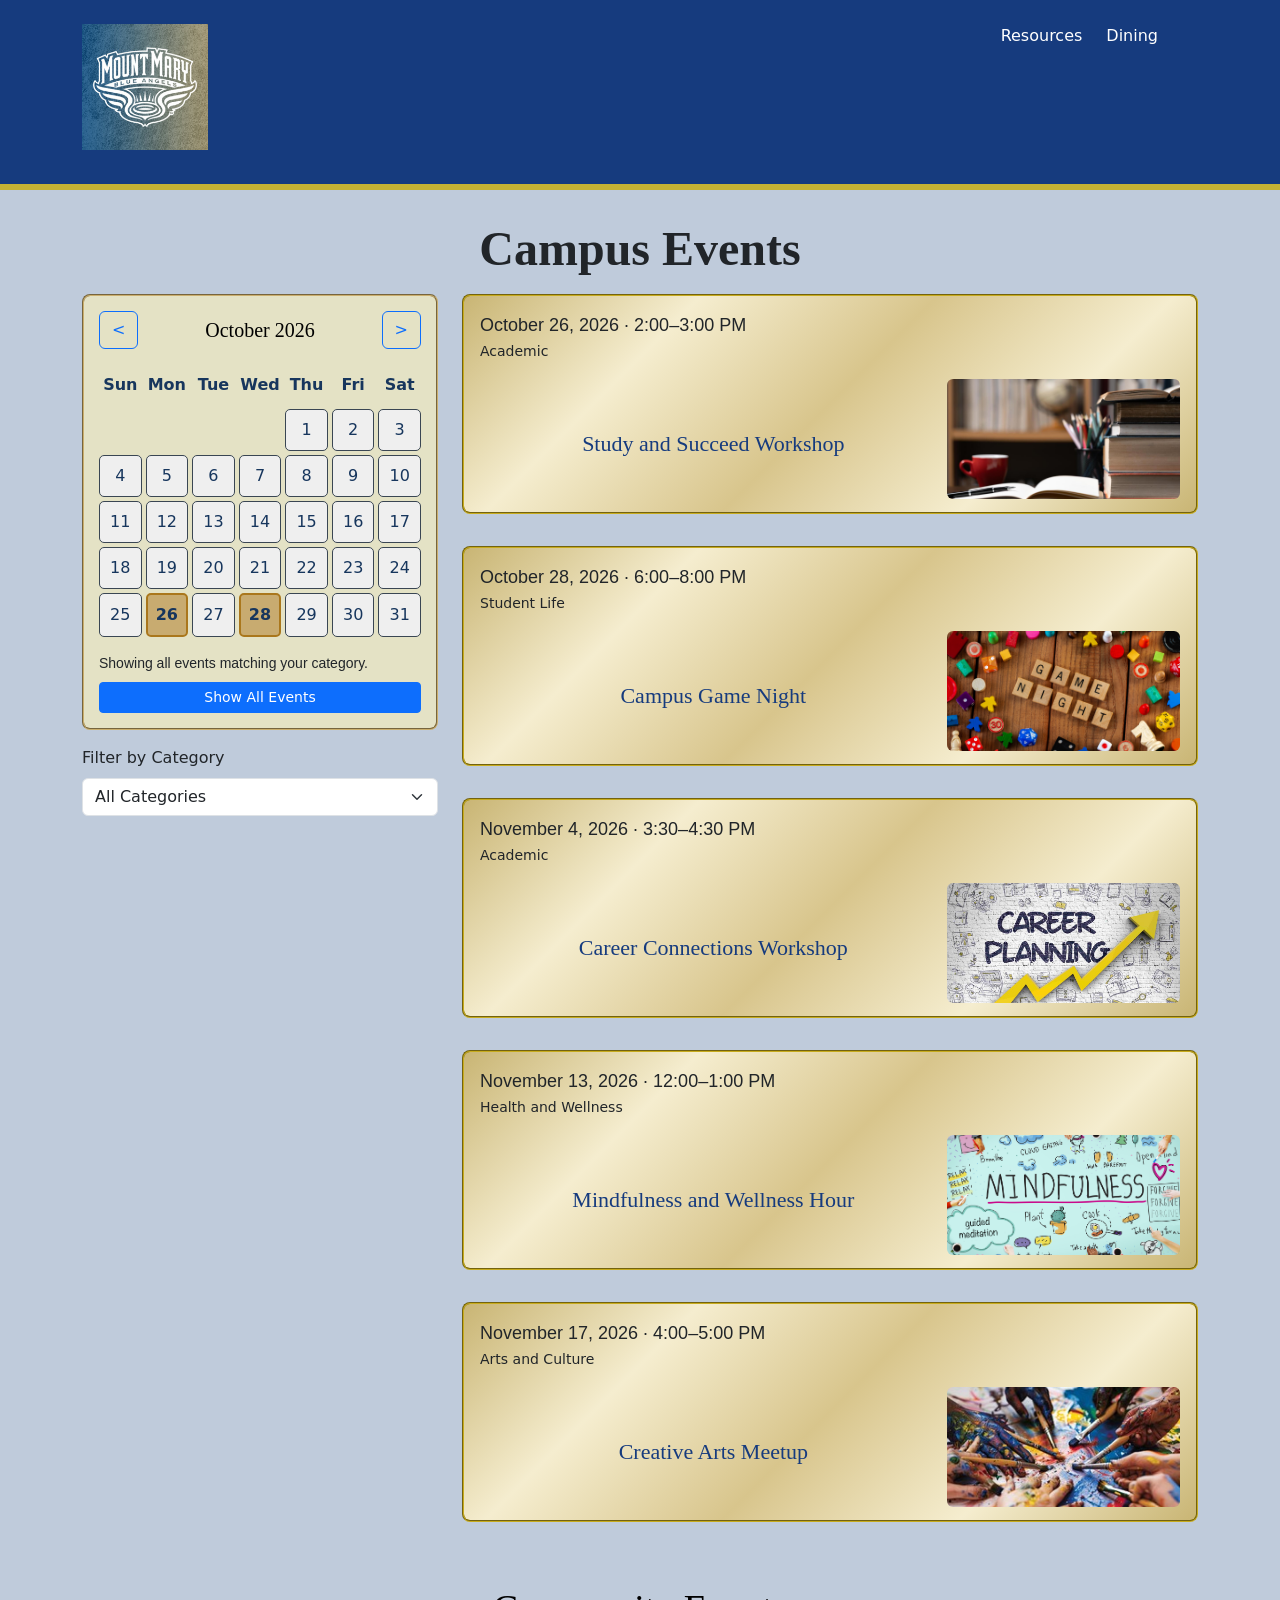
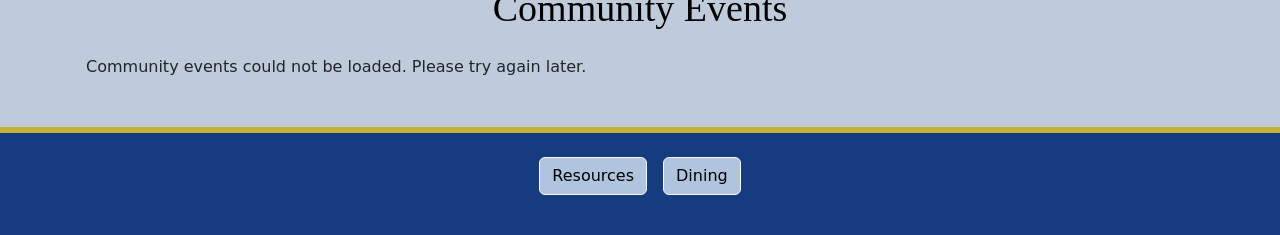
<file: page2.html>
<!DOCTYPE html>
<html lang="en">
<head>
    <meta charset="UTF-8">
    <meta name="viewport" content="width=device-width, initial-scale=1.0">
    <title>Events</title>
    <link href="https://cdn.jsdelivr.net/npm/bootstrap@5.3.8/dist/css/bootstrap.min.css" rel="stylesheet" integrity="sha384-sRIl4kxILFvY47J16cr9ZwB07vP4J8+LH7qKQnuqkuIAvNWLzeN8tE5YBujZqJLB" crossorigin="anonymous">
    <link rel="stylesheet" href="./css/style.css">
</head>
<!--Created the events-page class to style this page separately-->
<body class="events-page">
    <header class="site-header">
        <!--Created a container to wrap elements in the header-->
        <div class="container">
            <div class="row">
                <img class="img-fluid col-md-2 mt-4 mb-4 header-image" alt="Mount Mary University's logo." src="img/mt_mary_logo.jpg">
                <nav class="col-md-10 mt-4">
                    <ul class="list-unstyled d-flex justify-content-end gap-4">
                        <li>
                            <a href="index.html">Resources</a>
                        </li>
                        <li>
                            <a href="page3.html">Dining</a>
                        </li>
                    </ul>
                </nav>
            </div>
        </div>
    </header>
    <!--Created a container to wrap the page's main content-->
    <main class="container">
        <section>
            <h1 class="text-center mb-3">Campus Events</h1>
            <div class="row g-4 align-items-start">
                <div class="col-md-4">
                <!-- Interactive monthly calendar -->
                <div class="campus-calendar">
                    <div class="d-flex justify-content-between align-items-center mb-3">
                        <button type="button" id="previousMonth"
                                class="btn btn-outline-primary"
                                aria-label="Previous month">
                            &lt;
                        </button>
                        <h2 id="calendarMonth" class="h5 mb-0"></h2>

                        <button type="button" id="nextMonth"
                                class="btn btn-outline-primary"
                                aria-label="Next month">
                            &gt;
                        </button>
                    </div>
                    <!-- JavaScript creates the calendar days here -->
                    <div id="calendarGrid" class="calendar-grid"></div>
                    <p id="selectedDateMessage" class="small mt-3 mb-2">
                        Select a date to view its events.
                    </p>
                    <button type="button" id="showAllEvents"
                            class="btn btn-primary btn-sm w-100">
                        Show All Events
                    </button>
                </div>
                <div class="mt-3 mb-4">
                    <label for="eventCategory" class="form-label">
                        Filter by Category
                    </label>
                    <select id="eventCategory" class="form-select">
                        <option value="all">All Categories</option>
                        <option value="academic">Academic</option>
                        <option value="student-life">Student Life</option>
                        <option value="arts">Arts and Culture</option>
                        <option value="wellness">Health and Wellness</option>
                    </select>
                </div>
                </div>
                <!-- Created event cards -->
                <div class="col-md-8">
                    <div class="row g-3">
                        <div class="col-12">
                            <div class="flip-card mb-3" data-category="academic" data-date="2026-10-26">
                                <div class="flip-card-inner">
                                    <div class="flip-card-front card">
                                        <div class="p-3 pb-0">
                                            <p class="mb-0">October 26, 2026 · 2:00–3:00 PM</p>
                                            <small>Academic</small>
                                        </div>
                                        <div class="row g-0 align-items-center flex-grow-1 p-3">
                                            <div class="col-8 d-flex justify-content-center align-items-start text-center">
                                                <h2 class="h5 mb-0">
                                                    <a href="#" class="text-decoration-none flip-trigger">Study and Succeed Workshop</a>
                                                </h2>
                                            </div>
                                            <div class="col-4 d-flex align-items-center justify-content-center pb-8">
                                                <img class="img-fluid w-100 rounded event-image" 
                                                alt="Study materials laid out on a table." 
                                                src="img/study.jpg">
                                            </div>
                                        </div>
                                    </div>
                                    <div class="flip-card-back card p-3">
                                        <h2 class="h5">Study and Succeed Workshop</h2>
                                        <p>
                                            Learn study strategies, time management
                                            techniques, and organization tips to help
                                            you prepare for assignments and exams.
                                        </p>
                                        <p><strong>Category:</strong> Academic</p>
                                        <a href="#" class="btn btn-light flip-trigger">Back to Event</a>
                                    </div>
                                </div>
                            </div>
                        </div>
                        <div class="col-12">
                            <div class="flip-card mb-3" data-category="student-life" data-date="2026-10-28">
                                <div class="flip-card-inner">
                                    <div class="flip-card-front card">
                                        <div class="p-3 pb-0">
                                            <p class="mb-0">October 28, 2026 · 6:00–8:00 PM</p>
                                            <small>Student Life</small>
                                        </div>
                                        <div class="row g-0 align-items-center flex-grow-1 p-3">
                                            <div class="col-8 d-flex justify-content-center align-items-center text-center">
                                                <h2 class="h5 mb-0">
                                                    <a href="#" class="text-decoration-none flip-trigger">Campus Game Night</a>
                                                </h2>
                                            </div>
                                            <div class="col-4 d-flex align-items-center justify-content-center pb-8">
                                                <img class="img-fluid w-100 rounded event-image" 
                                                alt="An image of Game Night spelled out with Scrabble letter tiles." 
                                                src="img/game_night.jpeg">
                                            </div>
                                        </div>
                                    </div>
                                    <div class="flip-card-back card p-3">
                                        <h2 class="h5">Campus Game Night</h2>
                                        <p>
                                            Take a break from studying and meet other
                                            students during an evening of board games,
                                            friendly competition, and socializing.
                                        </p>
                                        <p><strong>Category:</strong> Student Life</p>
                                        <a href="#" class="btn btn-light flip-trigger">Back to Event</a>
                                    </div>
                                </div>
                            </div>
                        </div>
                        <div class="col-12">
                            <div class="flip-card mb-3" data-category="academic" data-date="2026-11-04">
                                <div class="flip-card-inner">
                                    <div class="flip-card-front card">
                                        <div class="p-3 pb-0">
                                            <p class="mb-0">November 4, 2026 · 3:30–4:30 PM</p>
                                            <small>Academic</small>
                                        </div>
                                        <div class="row g-0 align-items-center flex-grow-1 p-3">
                                            <div class="col-8 d-flex justify-content-center align-items-center text-center">
                                                <h2 class="h5 mb-0">
                                                    <a href="#" class="text-decoration-none flip-trigger">Career Connections Workshop</a>
                                                </h2>
                                            </div>
                                            <div class="col-4 d-flex align-items-center justify-content-center pb-8">
                                                <img class="img-fluid w-100 rounded event-image" 
                                                alt="An image with the words career planning." 
                                                src="img/career_planning.jpg">
                                            </div>
                                        </div>
                                    </div>
                                    <div class="flip-card-back card p-3">
                                        <h2 class="h5">Career Connections Workshop</h2>
                                        <p>
                                            Explore career planning, practice
                                            introducing yourself professionally, and
                                            learn how to prepare for networking and
                                            internship opportunities.
                                        </p>
                                        <p><strong>Category:</strong> Academic</p>
                                        <a href="#" class="btn btn-light flip-trigger">Back to Event</a>
                                    </div>
                                </div>
                            </div>
                        </div>
                        <div class="col-12">
                            <div class="flip-card mb-3" data-category="wellness" data-date="2026-11-13">
                                <div class="flip-card-inner">
                                    <div class="flip-card-front card">
                                        <div class="p-3 pb-0">
                                            <p class="mb-0">November 13, 2026 · 12:00–1:00 PM</p>
                                            <small>Health and Wellness</small>
                                        </div>
                                        <div class="row g-0 align-items-center flex-grow-1 p-3">
                                            <div class="col-8 d-flex justify-content-center align-items-center text-center">
                                                <h2 class="h5 mb-0">
                                                    <a href="#" class="text-decoration-none flip-trigger">Mindfulness and Wellness Hour</a>
                                                </h2>
                                            </div>
                                            <div class="col-4 d-flex align-items-center justify-content-center pb-8">
                                                <img class="img-fluid w-100 rounded event-image" 
                                                alt="An image of words related to mindfulness." 
                                                src="img/mindfulness.jpg">
                                            </div>
                                        </div>
                                    </div>
                                    <div class="flip-card-back card p-3">
                                        <h2 class="h5">Mindfulness and Wellness Hour</h2>
                                        <p>
                                            Take time to recharge with mindfulness
                                            activities and practical ideas for
                                            managing everyday college stress.
                                        </p>
                                        <p><strong>Category:</strong> Health and Wellness</p>
                                        <a href="#" class="btn btn-light flip-trigger">Back to Event</a>
                                    </div>
                                </div>
                            </div>
                        </div>
                        <div class="col-12">
                            <div class="flip-card mb-3" data-category="arts" data-date="2026-11-17">
                                <div class="flip-card-inner">
                                    <div class="flip-card-front card">
                                        <div class="p-3 pb-0">
                                            <p class="mb-0">November 17, 2026 · 4:00–5:00 PM</p>
                                            <small>Arts and Culture</small>
                                        </div>
                                        <div class="row g-0 align-items-center flex-grow-1 p-3">
                                            <div class="col-8 d-flex justify-content-center align-items-center text-center">
                                                <h2 class="h5 mb-0">
                                                    <a href="#" class="text-decoration-none flip-trigger">Creative Arts Meetup</a>
                                                </h2>
                                            </div>
                                            <div class="col-4 d-flex align-items-center justify-content-center pb-8">
                                                <img class="img-fluid w-100 rounded event-image" 
                                                alt="An image of people painting together with their hand covered in paint." 
                                                src="img/group_art.jpg">
                                            </div>
                                        </div>
                                    </div>
                                    <div class="flip-card-back card p-3">
                                        <h2 class="h5">Creative Arts Meetup</h2>
                                        <p>
                                            Connect with students interested in art
                                            and creativity. Share ideas, explore
                                            different artistic interests, and
                                            participate in a relaxed creative activity.
                                        </p>
                                        <p><strong>Category:</strong> Arts and Culture</p>
                                        <a href="#" class="btn btn-light flip-trigger">Back to Event</a>
                                    </div>
                                </div>
                            </div>
                        </div>
                    </div>
                    <!-- Message displayed when no events match the filters -->
                    <p id="noEventsMessage" class="text-center mt-3" hidden>
                        No events found. Try selecting another date or category.
                    </p>
                </div>
            </div>
        </section>
        <!--This is where the Community Events API content will be rendered-->
        <article class="container my-5">
            <h2 class="text-center mb-4">Community Events</h2>
            <div id="event-container" class="row g-3">
                <p>Community events will load here.</p>
            </div>
        </article>
    </main>
    <!--Created navigation buttons in the footer for additional access to the Resources and Dining Pages-->
    <footer class="py-4 mt-4">
        <nav class="container">
            <ul class="list-unstyled d-flex justify-content-center gap-3">
                <li>
                    <a href="index.html" class="btn btn-light">Resources</a>
                </li>
                <li>
                    <a href="page3.html" class="btn btn-light">Dining</a>
                </li>
            </ul>
        </nav>
    </footer>
    <!--Link to JavaScript-->
    <script src="./js/script.js"></script>
</body>
</html>
</file>
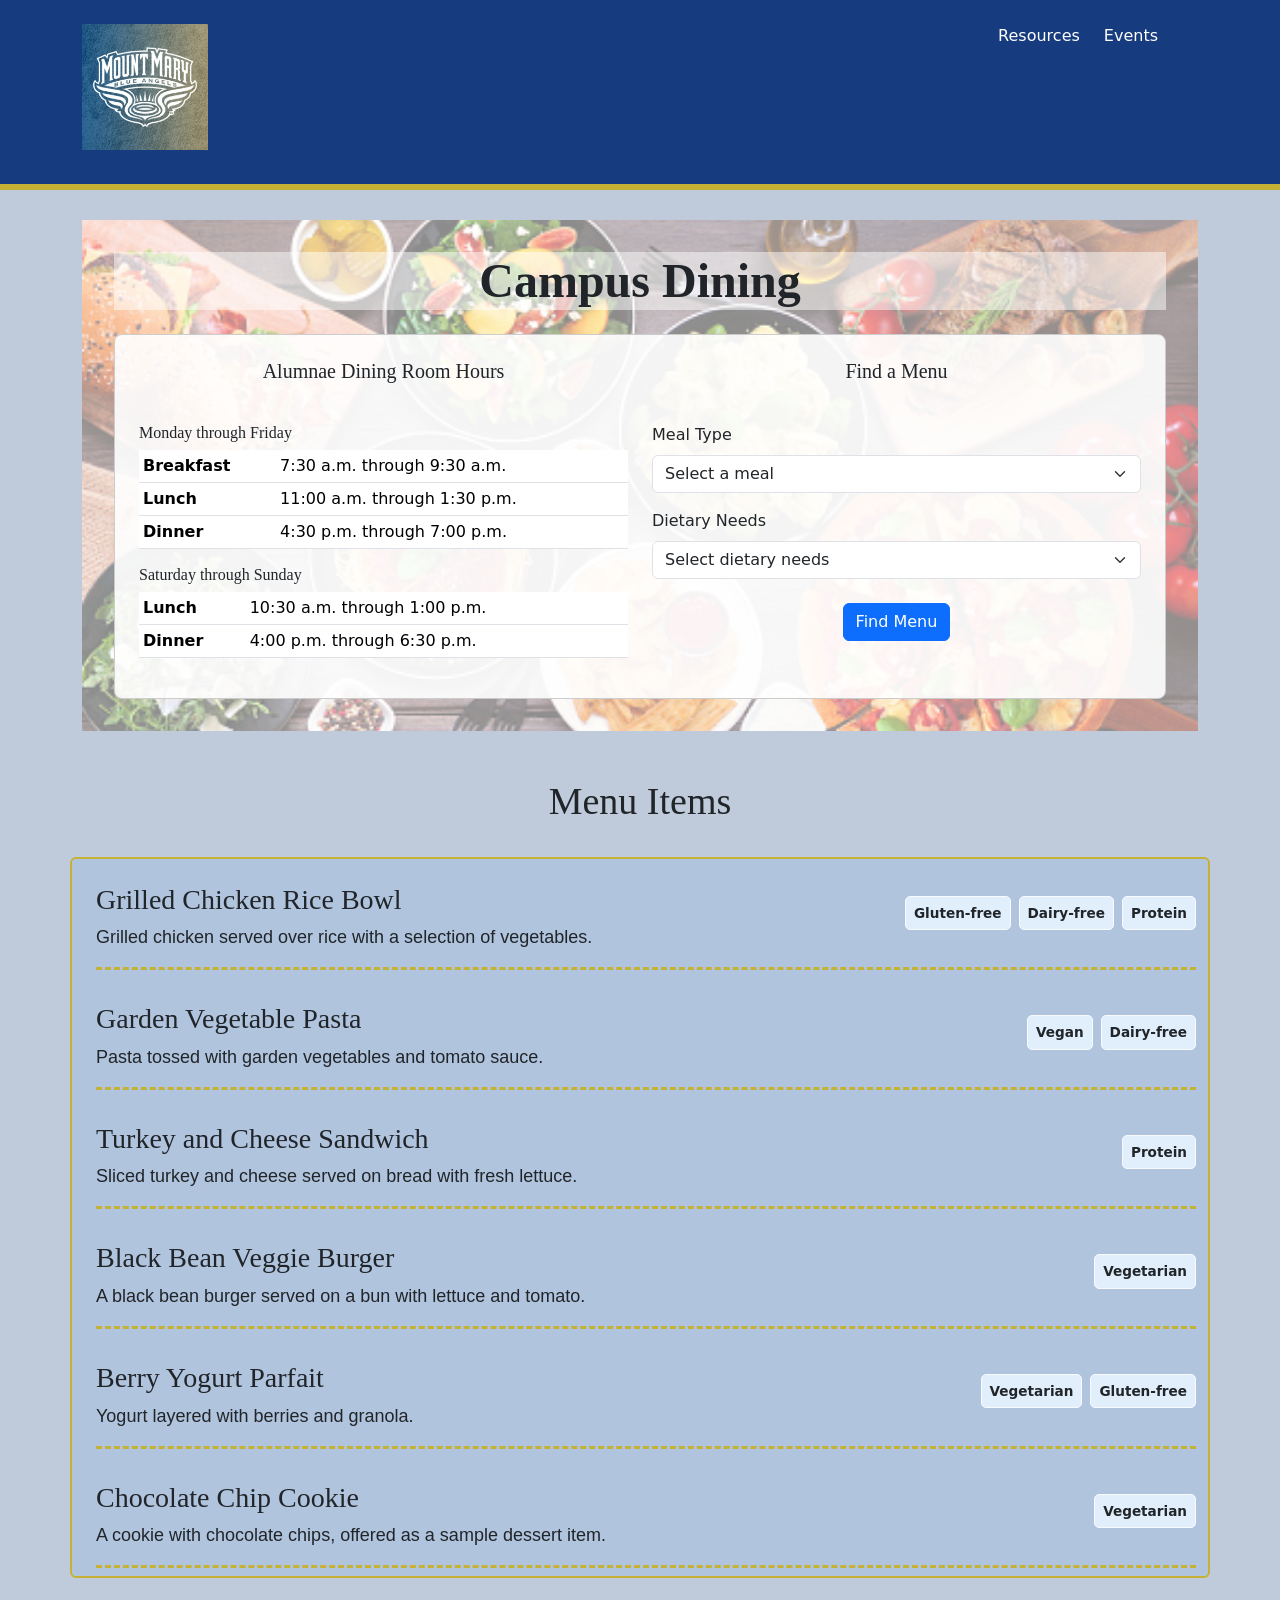
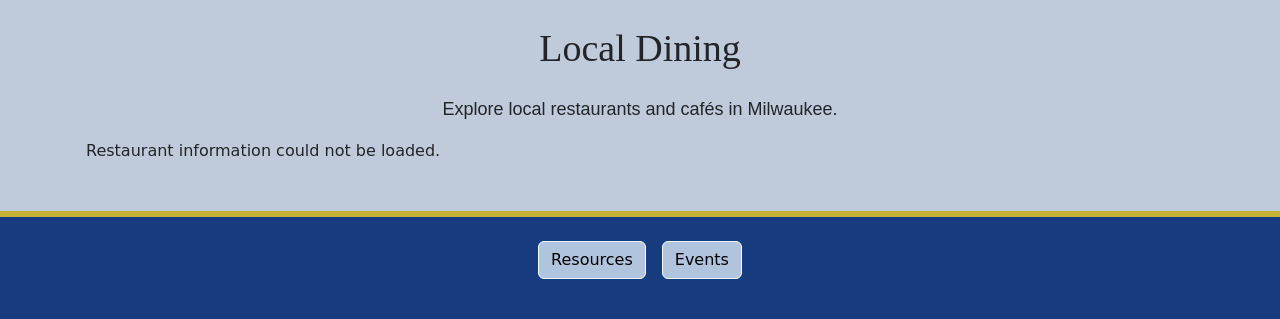
<file: page3.html>
<!DOCTYPE html>
<html lang="en">
<head>
    <meta charset="UTF-8">
    <meta name="viewport" content="width=device-width, initial-scale=1.0">
    <title>Dining</title>
    <link href="https://cdn.jsdelivr.net/npm/bootstrap@5.3.8/dist/css/bootstrap.min.css"
        rel="stylesheet"
        integrity="sha384-sRIl4kxILFvY47J16cr9ZwB07vP4J8+LH7qKQnuqkuIAvNWLzeN8tE5YBujZqJLB"
        crossorigin="anonymous">
    <link rel="stylesheet" href="./css/style.css"/>
</head>
<!--Created the dining-page class to separately style this page-->
<body class="dining-page">
    <header class="site-header">
        <!--Created a container to wrap the header's contents-->
        <div class="container">
            <div class="row">
                <img class="img-fluid col-md-2 mt-4 mb-4 header-image"
                    alt="Mount Mary University's logo."
                    src="img/mt_mary_logo.jpg"
                />
                <nav class="col-md-10 mt-4">
                    <ul class="list-unstyled d-flex justify-content-end gap-4">
                        <li>
                            <a href="index.html">Resources</a>
                        </li>
                        <li>
                            <a href="page2.html">Events</a>
                        </li>
                    </ul>
                </nav>
            </div>
        </div>
    </header>
    <!--Created a container to wrap the page's main content-->
    <main class="container">
        <section class="campus-dining-section mb-4">
            <h1 class="text-center mb-4">Campus Dining</h1>
            <div class="card-container">
                <div class="card p-4">
                    <!--Created a table within a card to display dining hours-->
                    <div class="row g-4">
                        <div class="col-md-6">
                            <h2 class="h5 text-center mb-4">Alumnae Dining Room Hours</h2>
                            <h3 class="h6 pt-3">Monday through Friday</h3>
                            <table class="table table-sm">
                                <tbody>
                                    <tr>
                                        <th scope="row">Breakfast</th>
                                        <td>7:30 a.m. through 9:30 a.m.</td>
                                    </tr>
                                    <tr>
                                        <th scope="row">Lunch</th>
                                        <td>11:00 a.m. through 1:30 p.m.</td>
                                    </tr>
                                    <tr>
                                        <th scope="row">Dinner</th>
                                        <td>4:30 p.m. through 7:00 p.m.</td>
                                    </tr>
                                </tbody>
                            </table>

                            <h3 class="h6 mt-3">Saturday through Sunday</h3>
                            <table class="table table-sm">
                                <tbody>
                                    <tr>
                                        <th scope="row">Lunch</th>
                                        <td>10:30 a.m. through 1:00 p.m.</td>
                                    </tr>
                                    <tr>
                                        <th scope="row">Dinner</th>
                                        <td>4:00 p.m. through 6:30 p.m.</td>
                                    </tr>
                                </tbody>
                            </table>
                        </div>
                        <!--Created three dropdown option menus for date, meal type, and dietary needs-->
                        <div class="col-md-6">
                            <h2 class="h5 mb-3 text-center">Find a Menu</h2>
                            <div class="mb-3 pt-4">
                                <label for="mealType" class="form-label">Meal Type</label>
                                <select id="mealType" class="form-select">
                                    <option value="">Select a meal</option>
                                    <option value="breakfast">Breakfast</option>
                                    <option value="lunch">Lunch</option>
                                    <option value="dinner">Dinner</option>
                                </select>
                            </div>

                            <div class="mb-3">
                                <label for="dietaryNeeds" class="form-label">Dietary Needs</label>
                                <select id="dietaryNeeds" class="form-select">
                                    <option value="">Select dietary needs</option>
                                    <option value="no-preference">No preference</option>
                                    <option value="vegetarian">Vegetarian</option>
                                    <option value="vegan">Vegan</option>
                                    <option value="gluten-free">Gluten-free</option>
                                    <option value="dairy-free">Dairy-free</option>
                                    <option value="nut-free">Nut-free</option>
                                    <option value="protein">Protein</option>                                  
                                </select>

                                <div class="d-flex justify-content-center mt-4">
                                    <button type="button" id="findMenuButton" class="btn btn-primary">Find Menu</button>
                                </div>
                            </div>
                        </div>
                    </div>
                </div>
            </div>
        </section>
        <!--Created a section to display menu items as a card-->
        <section class="row">
            <h2 class="text-center mb-4 mt-4">Menu Items</h2>
            <div class="card col-md-12 mt-2 ps-4 menu-items-card">
                <article data-meal="lunch" data-dietary="gluten-free dairy-free protein"
                    class="d-flex justify-content-between align-items-center gap-3">
                    <div>
                        <h3 class="mt-4">Grilled Chicken Rice Bowl</h3>
                        <p class="mb-3">Grilled chicken served over rice with a selection of vegetables.</p>
                    </div>
                    <div class="dietary-labels text-nowrap">
                        <span title="Gluten-free">Gluten-free</span>
                        <span title="Dairy-free">Dairy-free</span>
                        <span title="Protein">Protein</span>
                    </div>
                </article>
                <article data-meal="dinner" data-dietary="vegan dairy-free"
                    class="d-flex justify-content-between align-items-center gap-3">
                    <div>
                        <h3 class="mt-4">Garden Vegetable Pasta</h3>
                        <p class="mb-3">Pasta tossed with garden vegetables and tomato sauce.</p>
                    </div>
                    <div class="dietary-labels text-nowrap">
                        <span title="Vegan">Vegan</span>
                        <span title="Dairy-free">Dairy-free</span>
                    </div>
                </article>
                <article data-meal="lunch" data-dietary="protein"
                    class="d-flex justify-content-between align-items-center gap-3">
                    <div>
                        <h3 class="mt-4">Turkey and Cheese Sandwich</h3>
                        <p class="mb-3">Sliced turkey and cheese served on bread with fresh lettuce.</p>
                    </div>
                    <div class="dietary-labels text-nowrap">
                        <span title="Protein">Protein</span>
                    </div>
                </article>
                <article data-meal="lunch" data-dietary="vegetarian"
                    class="d-flex justify-content-between align-items-center gap-3">
                    <div>
                        <h3 class="mt-4">Black Bean Veggie Burger</h3>
                        <p class="mb-3">A black bean burger served on a bun with lettuce and tomato.</p>
                    </div>
                    <div class="dietary-labels text-nowrap">
                        <span title="Vegetarian">Vegetarian</span>
                    </div>
                </article>
                <article data-meal="breakfast" data-dietary="vegetarian gluten-free"
                    class="d-flex justify-content-between align-items-center gap-3">
                    <div>
                        <h3 class="mt-4">Berry Yogurt Parfait</h3>
                        <p class="mb-3">Yogurt layered with berries and granola.</p>
                    </div>
                    <div class="dietary-labels text-nowrap">
                        <span title="Vegetarian">Vegetarian</span>
                        <span title="Gluten-free">Gluten-free</span>
                    </div>
                </article>
                <article data-meal="dinner" data-dietary="vegetarian"
                    class="d-flex justify-content-between align-items-center gap-3">
                    <div>
                        <h3 class="mt-4">Chocolate Chip Cookie</h3>
                        <p class="mb-3">A cookie with chocolate chips, offered as a sample dessert item.</p>
                    </div>
                    <div class="dietary-labels text-nowrap">
                        <span title="Vegetarian">Vegetarian</span>
                    </div>
                </article>
            </div>
        </section>
        <!--Created a section where local dining API data will be returned-->
        <section class="container my-5">
            <h2 class="text-center mb-4">Local Dining</h2>
            <p class="text-center">
                Explore local restaurants and cafés in Milwaukee.
            </p>
            <div id="dining-container" class="row g-3">
            </div>
        </section>
    </main>
    <!--Created navigation buttons in the footer for additional ways to reach the Resources and Events pages-->
    <footer class="py-4 mt-4">
        <nav class="container">
            <ul class="list-unstyled d-flex justify-content-center gap-3">
                <li>
                    <a href="index.html" class="btn btn-light">Resources</a>
                </li>
                <li>
                    <a href="page2.html" class="btn btn-light">Events</a>
                </li>
            </ul>
        </nav>
    </footer>
    <!--Link to JavaScript-->
    <script src="./js/script.js"></script>
</body>
</html>
</file>
<file: css/style.css>
/*Changed the color of the header navigation links and removed the underline*/
header nav a {
    color: white;
    text-decoration: none;
}
/*Changes the header navigation link color when user's hover over it*/
header nav a:hover {
    color: #c5b234;
}
/*Sets the width of the header image*/
.header-image {
    width:150px;
}
/*Changes the background color, text color, and border color of the footer navigation buttons when user's hover over them*/
footer nav a.btn-light:hover {
    color:#c5b234;
    background-color: rgb(22,29,126);
    border-color:#c5b234;
}
/*Changes the default background color of the footer navigation buttons*/
footer nav a.btn-light {
    background-color: lightsteelblue;
}
/*Styles the footer with a dark blue background and a top gold border*/
footer {
    background-color:rgb(22, 59, 126);
    border-top: 6px solid #c5b234;
}
/*Styles the header with a dark blue background, a gold bottom border, and spacing*/
header {
    border-bottom: 6px solid #c5b234;
    padding-bottom: 10px;
    background-color: rgb(22, 59, 126);
    margin-bottom: 30px;
}
/*Sets the background color for all pages*/
body {
    background-color:rgb(191, 203, 219);
}
/*Sets the font size, font weight, and font family for main headings*/
h1 {
    font-size: 48px;
    font-weight: bold;
    font-family:Georgia, 'Times New Roman', Times, serif;
}
/*Adds a semi-transparent background behind the dining page's main heading for improved readability*/
.dining-page h1 {
    background-color: rgba(255, 255, 255, 0.5);
}
/*Sets the font size and family for second-level headings*/
h2 {
    font-size: 38px;
    font-family:Georgia, 'Times New Roman', Times, serif
}
/*Sets the font size and family for third-level headings*/
h3 {
    font-size:28px;
    font-family:Georgia, 'Times New Roman', Times, serif;
}
/*Sets the font size and family for paragraph text*/
p {
    font-size: 18px;
    font-family:Verdana, Geneva, Tahoma, sans-serif
}
/*Adds a food image as the background for the campus dining hours and dropdown option filters*/
.dining-page .campus-dining-section {
    background-image: url("../img/foods_image.jpg");
    background-size: cover;
    background-position: center;
    background-repeat: no-repeat;
    padding: 2rem;
    position: relative;
    isolation: isolate;
}
/*Creates a semi-transparent white overlay over the background image*/
.dining-page .campus-dining-section::before {
    content: "";
    position: absolute;
    inset: 0;
    background-color: rgba(255, 255, 255, 0.55);
    z-index: -1;
}
/*Keeps the card container on the dining page positioned over the background overlay*/
.dining-page .card-container {
    position: relative;
}
/*Styles the card containing the dining hours and menu filter with a white background and rounded corners*/
.dining-page .card-container .card {
    background-color: rgba(255, 255, 255, 0.90);
    border: 1px solid #cccccc;
    border-radius: 8px;
}
/*Sets the main image on the resources page to fill its container with a fixed height and rounded corners*/
.resources-page .resources-image {
    width: 100%;
    height: 1100px;
    object-fit: cover;
    border-radius:10px;
}
/*Styles the resources and menu item cards with a light blue background and gold border*/
.resources-page .resources-card,
.dining-page .menu-items-card {
    background-color: lightsteelblue;
    border: 2px solid #c5b234;
    box-sizing: border-box;
}
/*Separates individual resources and menu items using a dashed gold border*/
.resources-page .resources-card article,
.dining-page .menu-items-card article {
    border-bottom:3px dashed #c5b234;
    margin-bottom:8px;
}
/*Removes the bottom border from the last resource on the card and the last visible menu item*/
.resources-page .resources-card article:last-child,
.dining-page .menu-items-card article.last-visible-item {
    border-bottom: none;
}
/*Removes the bottom margin from the last visible menu item*/
.dining-page .menu-items-card article.last-visible-item {
    margin-bottom: 0;
}
/*Style community resource cards with a blue-gray background and gray raised border*/
.resources-page article.card {
    background-color:rgb(195, 208, 220);
    border: 3px outset rgb(147, 160, 171);
    border-radius: 8px;
}
/*Set third-level headings on the resources page to have a dark blue background and nearly white text*/
.resources-page h3 {
    background-color:rgb(22, 59, 126);
    color:#cccccc;
}
/*Adds a space above the resources header*/
.resources-header {
    padding-top:20px;
}
/*Sets up event cards with a 3D perspective and a fixed height*/
.events-page .flip-card {
    perspective: 1000px;
    height: 220px;
    margin-bottom: 1rem;
}
/*Sets the size and animation of the inner flip-card element*/
.events-page .flip-card-inner {
    position: relative;
    width: 100%;
    height: 100%;
    transition: transform 0.6s;
    transform-style: preserve-3d;
}
/*Rotates the inner card when the card has the is-flipped class*/
.events-page .flip-card.is-flipped .flip-card-inner {
    transform: rotateY(180deg);
}
/*Styles both sides of the flip-cards position and color, hiding whichever side is not active*/
.events-page .flip-card-front,
.events-page .flip-card-back {
    position: absolute;
    inset: 0;
    width: 100%;
    height: 100%;
    backface-visibility: hidden;
    -webkit-backface-visibility: hidden;
    border: 2px groove #c7ab1d;
    border-radius: 8px;
    overflow: hidden;
    background: linear-gradient(135deg,
    #c9b574 0%,
    #f5edcf 25%,
    #d8c58c 50%,
    #f5edcf 75%,
    #c9b574 100%
    );
}
/*Rotates the back of the card so it appears when the card flips*/
.events-page .flip-card-back {
    transform: rotateY(180deg);
}
/*Allows the row containing the flip-card title and image to grow and fill the available space*/
.events-page .flip-card-front .row {
    flex: 1 1 auto;
    align-items: stretch;
}
/*Centers the title horizontally and vertically in its column*/
.events-page .flip-card-front .row > .col-8 {
    display: flex;
    align-items: center;
    justify-content: center;
}
/*Centers the image in its column and add space below it*/
.events-page .flip-card-front .row > .col-4 {
    display: flex;
    align-items: center;
    justify-content: center;
    padding-bottom: 12px;
}
/*Sets the text color of second-level headings on the events page*/
.events-page h2 {
    color:black;
}
/*Sets the size and color of the links on the front of the flip-cards*/
.flip-card-front a {
    font-size: 22px;
    color:rgb(22, 59, 126);
}
/*Sets the width, height, border color of the campus map and gives it rounded corners*/
#campusMap {
    width: 100%;
    height: 500px;
    border: 2px solid #17365D;
    border-radius: 8px;
}
/*Applies responsive styling for screens 600px or smaller, reducing the size of the resources page image and the header, and adjusting main heading size*/
@media (max-width: 600px) {
    .resources-page img[src="img/mount_mary_uni.jpg"] {
    width: 100%;
    height: auto;
    }
    .header-image {
        width: 100px;
    }
        header {
        max-height: 200px;
        padding-top: 5px;
        padding-bottom: 5px;
    }
    .resources-page h1, .events-page h1, .dining-page h1  {
        font-size: 44px;
    }
        .events-page .calendar-grid {
        gap: 2px;
    }
}
/*Adds padding, a border, rounded corners, and a gold background color to the campus calendar*/
.events-page .campus-calendar {
    padding: 15px;
    border: 2px groove #caae6d;
    border-radius: 8px;
    background-color: #e4e2c5;
}
/*Arranges the calendar into seven equal width columns for the days of the week*/
.events-page .calendar-grid {
    display: grid;
    grid-template-columns: repeat(7, minmax(0, 1fr));
    gap: 4px;
}
/*Centers weekday labels and sets spacing and text color*/
.events-page .calendar-weekday {
    text-align: center;
    font-weight: bold;
    padding: 8px 0;
    color: #17365D;
}
/*Styles individual calendar day buttons*/
.events-page .calendar-day {
    min-width: 0;
    min-height: 42px;
    padding: 8px 0;
    border: 1px solid #3a4653;
    border-radius: 5px;
    color: #17365D;
    cursor: pointer;
}
/*Highlights calendar days that have events*/
.events-page .calendar-day.has-events {
    background-color: #c8ab70;
    border: 2px solid #aa771c;
    font-weight: bold;
}
/*Highlights the currently selected calendar day*/
.events-page .calendar-day.selected {
    background-color: #17365D;
    border: 2px solid #17365D;
    color: white;
}
/*Adds an outline when the user hovers over a calendar day*/
.events-page .calendar-day:hover {
    outline: 2px solid #aa771c;
}
/*Arranges dietary labels in a row with spacing and center alignment*/
.dietary-labels {
    display: flex;
    gap: 8px;
    align-items: center;
}
/*Styles individual dietary labels with padding, a border, and a blue-white background*/
.dietary-labels span {
    display: inline-block;
    padding: 6px 8px;
    border: 1px solid #f8fafc;
    border-radius: 5px;
    font-size: 0.85rem;
    font-weight: bold;
    background-color: rgb(225, 239, 252);
}
/*Adds spacing above and below the event and dining content containers*/
#event-container,
#dining-container {
    margin-top: 1rem;
    margin-bottom: 1.5rem;
}
/*Styles API event cards and API dining cards with padding, a blue-gray background, and a gold border */
.events-page .event-item,
.dining-page .dining-item {
    height: 100%;
    padding: 1.25rem;
    background-color: rgb(195, 208, 220);
    border: 2px solid #c5b234;
    border-radius: 10px;
    box-sizing: border-box;
    transition: box-shadow 0.2s ease, transform 0.2s ease;
}
/*Adds a shadow and slightly raises the community event and local dining cards when hovered over*/
.events-page .event-item:hover,
.dining-page .dining-item:hover {
    box-shadow: 0 4px 10px rgba(0, 0, 0, 0.15);
    transform: translateY(-3px);
}
/*Styles headings inside community events and local dining cards*/
.event-item h3,
.dining-item h3 {
    color: #203b5b;
    font-family: Cambria, serif;
    font-size: 1.25rem;
    margin-bottom: 0.75rem;
}
/*Improves spacing of paragraph text inside community events and local dining cards*/
.event-item p,
.dining-item p {
    line-height: 1.6;
    margin-bottom: 0.5rem;
}
/*Makes links inside community events and local dining cards bold and dark blue*/
.event-item a,
.dining-item a {
    font-weight: bold;
    color:#17365D
}
/*Sets the size and display behavior of campus event cards*/
.events-page .flip-card-front .event-image {
    width: 100% !important;
    height: 120px !important;
    max-height: 120px !important;
    object-fit: cover;
    display: block;
    margin: 0;
}
</file>
